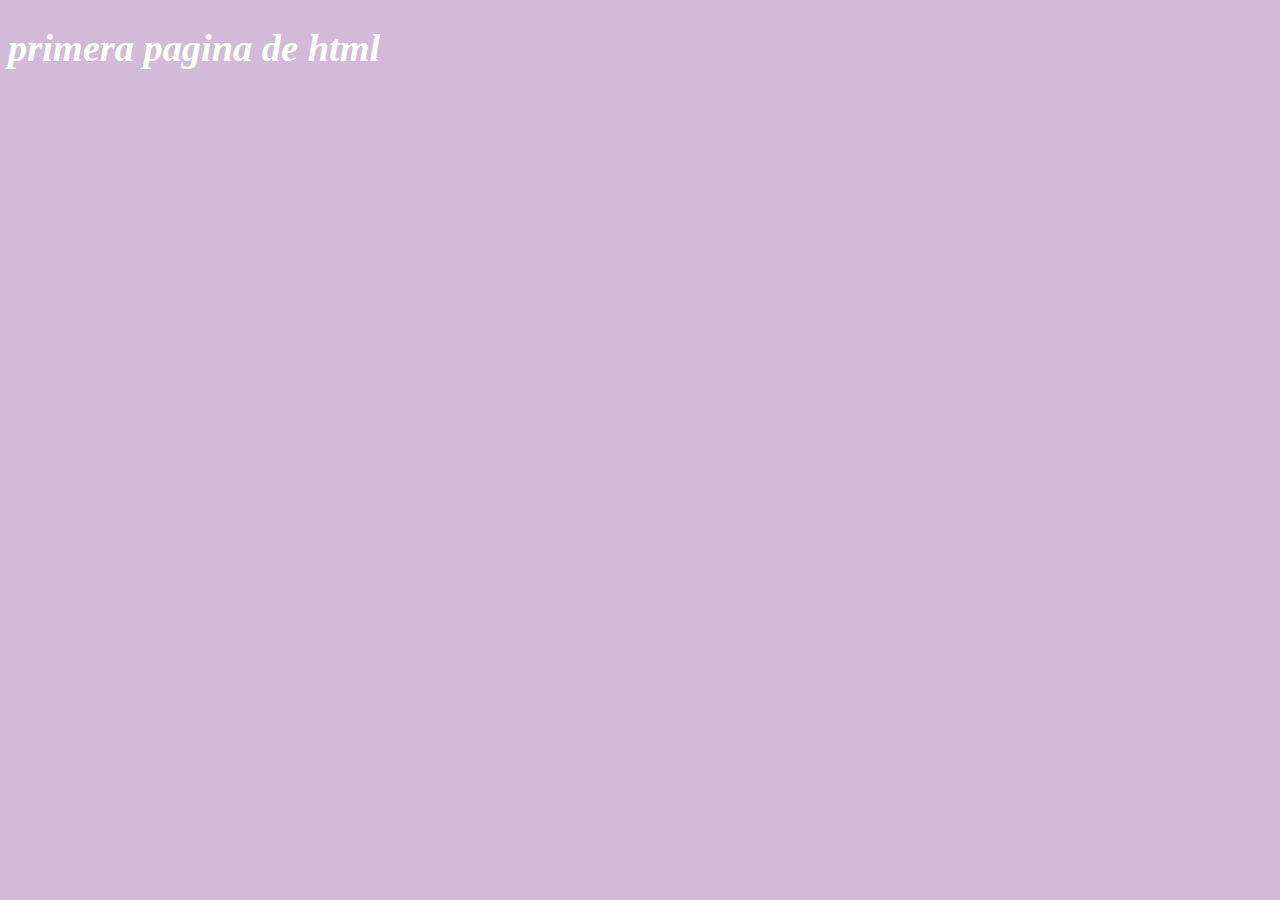
<file: index.html>
<!DOCTYPE html>
<html lang="es">
<head>
    <meta charset="UTF-8">
    <meta name="viewport" content="width=device-width, initial-scale=1.0">
    <title>pagina de bienvenida</title>
    <link rel="stylesheet" href="css/estiloindex.css">
</head>
<body>
<h1>primera pagina de html </h1>    
</body>
</html>
</file>
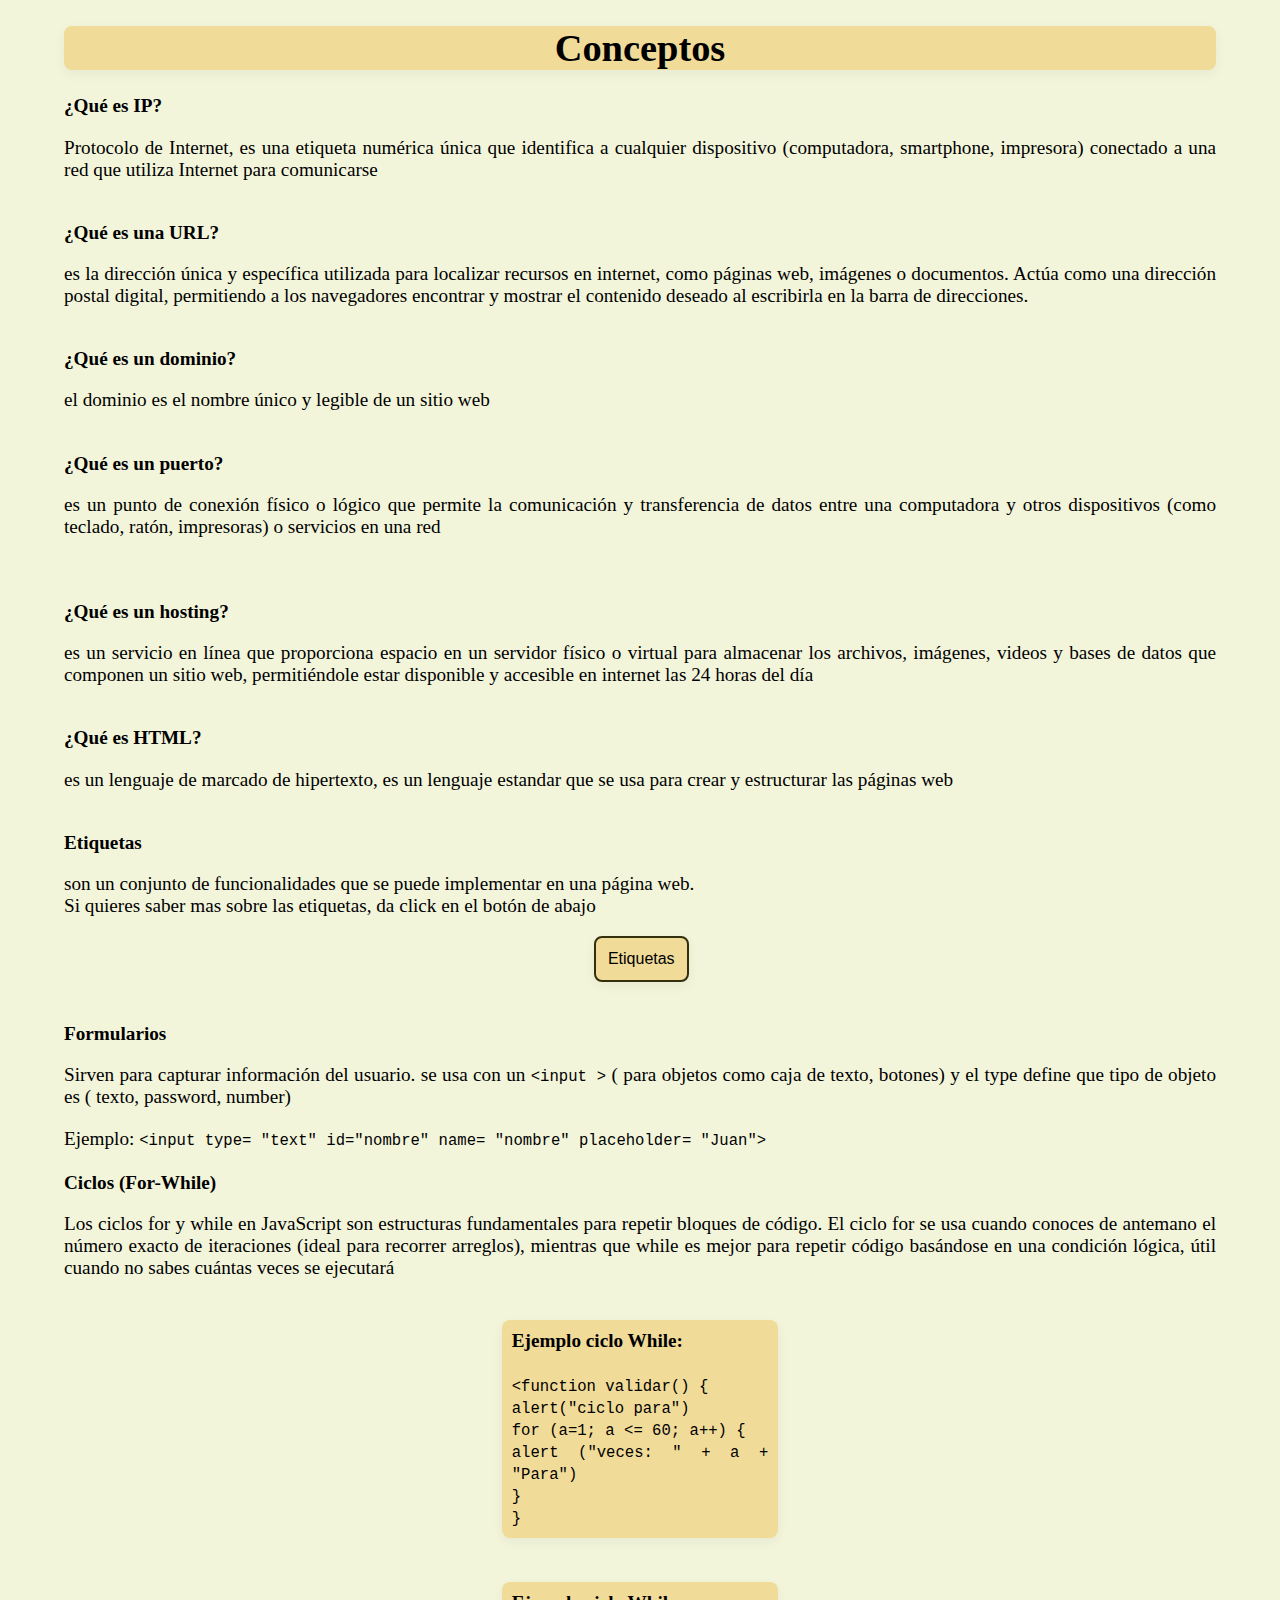
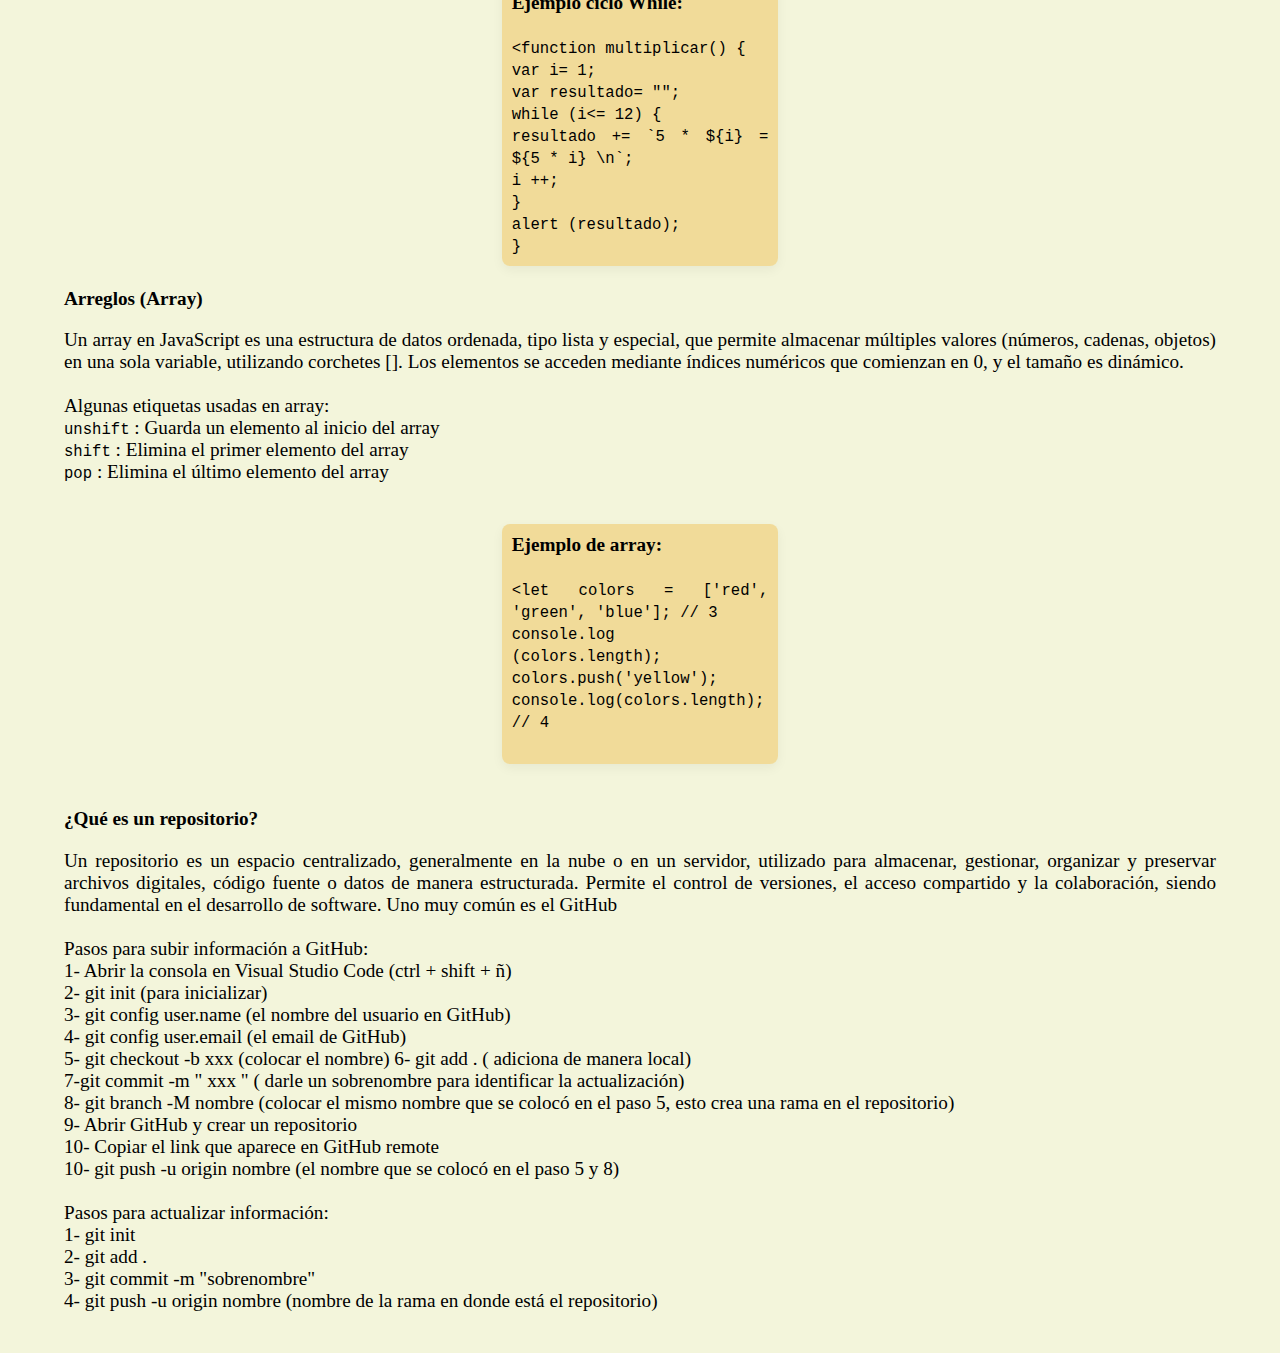
<file: conceptos.html>
<!DOCTYPE html>
<html lang="es">
<head>
    <title>web</title>
    <link rel="stylesheet" href="css/conceptos.css">
</head>
<body>
    <h1> Conceptos</h1>
<strong>¿Qué es IP?  </strong><br> 
<p> Protocolo de Internet, es una etiqueta numérica única que identifica
    a cualquier dispositivo (computadora, smartphone, impresora) conectado a 
    una red que utiliza Internet para comunicarse</p><br> 
    <strong>¿Qué es una URL? </strong><br> 
     <p> es la dirección única y específica utilizada para localizar recursos en internet, como páginas web, imágenes o documentos. 
     Actúa como una dirección postal digital, permitiendo a los navegadores encontrar y mostrar el contenido deseado al escribirla 
     en la barra de direcciones.</p> <br> 
    <strong>¿Qué es un dominio? </strong> <br> 
    <p>el dominio es el nombre único y legible de un sitio web</p><br> 
    <strong>¿Qué es un puerto? </strong><br>
    <p> es un punto de conexión físico o lógico que permite la comunicación y transferencia de datos entre una computadora y otros
        dispositivos (como teclado, ratón, impresoras) o servicios en una red</p> <br> <br>
    <strong>¿Qué es un hosting? </strong><br>
    <p> es un servicio en línea que proporciona espacio en un servidor físico o virtual para almacenar los archivos, imágenes, 
        videos y bases de datos que componen un sitio web, permitiéndole estar disponible y accesible en internet las 24 horas del día</p><br>
        <strong>¿Qué es HTML?</strong><br>
    <p> es un lenguaje de marcado de hipertexto, es un lenguaje estandar que se usa para crear y estructurar las páginas web </p><br>
    <strong>Etiquetas </strong><br>
    <p> son un conjunto de funcionalidades que se puede implementar en una página web. <br> Si quieres saber mas sobre las etiquetas, da click en el botón de abajo
        <div class="button">
            
            <button onclick="window.location.href='etiquetas.html'">
Etiquetas
</button>
        </div>
    </p><br>
     <strong>Formularios</strong><br>
    <p> Sirven para capturar información del usuario. se usa con un <code>&lt;input &gt;</code>  ( para objetos como caja de texto, botones) y el  type define que tipo de objeto es ( texto, password, number)</p> Ejemplo: 
<code>&lt;input type= "text" id="nombre" name= "nombre" placeholder= "Juan"&gt;</code><br><br>
    <strong>Ciclos (For-While)</strong><br>
    <p>Los ciclos for y while en JavaScript son estructuras fundamentales para repetir bloques de código. El ciclo for se usa cuando conoces de antemano el número exacto de iteraciones (ideal para recorrer arreglos), mientras que while es mejor para repetir código basándose en una condición lógica, útil cuando no sabes cuántas veces se ejecutará</p><br>

    <div class=" ejemplo"> 
         
         <strong>Ejemplo ciclo While: </strong><br><br>
    <code>&lt;function validar() { <br>
        alert("ciclo para")<br>
        for (a=1; a <= 60; a++) {<br>
            alert ("veces:  " + a + "Para")<br>
        }<br>
    }</code> </div> <br><br>
<div class=" ejemplo">
        <strong> Ejemplo ciclo While: </strong><br><br>
       <code>&lt;function multiplicar() { <br>
       var i= 1;<br>
        var resultado= ""; <br>
            while (i<= 12) {<br>
        resultado += `5 * ${i} = ${5 * i} \n`;<br>
        i ++; <br>
            } <br>
           alert (resultado); <br> 
    }</code> <br> 
</div><br>

    <strong>Arreglos (Array)</strong><br>
    <p>Un array en JavaScript es una estructura de datos ordenada, tipo lista y especial, que permite almacenar múltiples valores (números, cadenas, objetos) en una sola variable, utilizando corchetes []. Los elementos se acceden mediante índices numéricos que comienzan en 0, y el tamaño es dinámico. <br><br> Algunas etiquetas usadas en array: <br>
    
        <code>unshift</code> : Guarda un elemento al inicio del array<br>
        <code>shift</code> : Elimina el primer elemento del array<br>
        <code>pop</code> : Elimina el último elemento del array<br><br></p>
        
    <div class=" ejemplo">
        <strong> Ejemplo de array: </strong><br><br>
       <code>&lt;let colors = ['red', 'green', 'blue']; // 3<br>
       console.log (colors.length);<br>
        colors.push('yellow'); <br>
            console.log(colors.length); // 4<br>
      </code> <br> 
</div><br><br>

<strong>¿Qué es un repositorio?</strong><br>
<p>Un repositorio es un espacio centralizado, generalmente en la nube o en un servidor, utilizado para almacenar, gestionar, organizar y preservar archivos digitales, código fuente o datos de manera estructurada. Permite el control de versiones, el acceso compartido y la colaboración, siendo fundamental en el desarrollo de software. Uno muy común es el GitHub <br><br>

Pasos para subir información a GitHub: <br>
1- Abrir la consola en Visual Studio Code (ctrl + shift + ñ)<br>
2- git init (para inicializar)<br>
3- git config user.name (el nombre del usuario en GitHub)<br>
4- git config user.email (el email de GitHub)<br>
5- git checkout -b xxx (colocar el nombre)
6- git add . ( adiciona de manera local)<br>
7-git commit -m " xxx " ( darle un sobrenombre para identificar la actualización)<br>
8- git branch -M nombre (colocar el mismo nombre que se colocó en el paso 5, esto crea una rama en el repositorio)<br>
9- Abrir GitHub y crear un repositorio <br>
10- Copiar el link que aparece en GitHub remote <br>
10- git push -u origin nombre (el nombre que se colocó en el paso 5 y 8)<br><br>

Pasos para actualizar información: <br>
1- git init <br>
2- git add . <br>
3- git commit -m "sobrenombre"<br>
4- git push -u origin nombre (nombre de la rama en donde está el repositorio)<br><br>
</p>


</body>
</html>
</file>
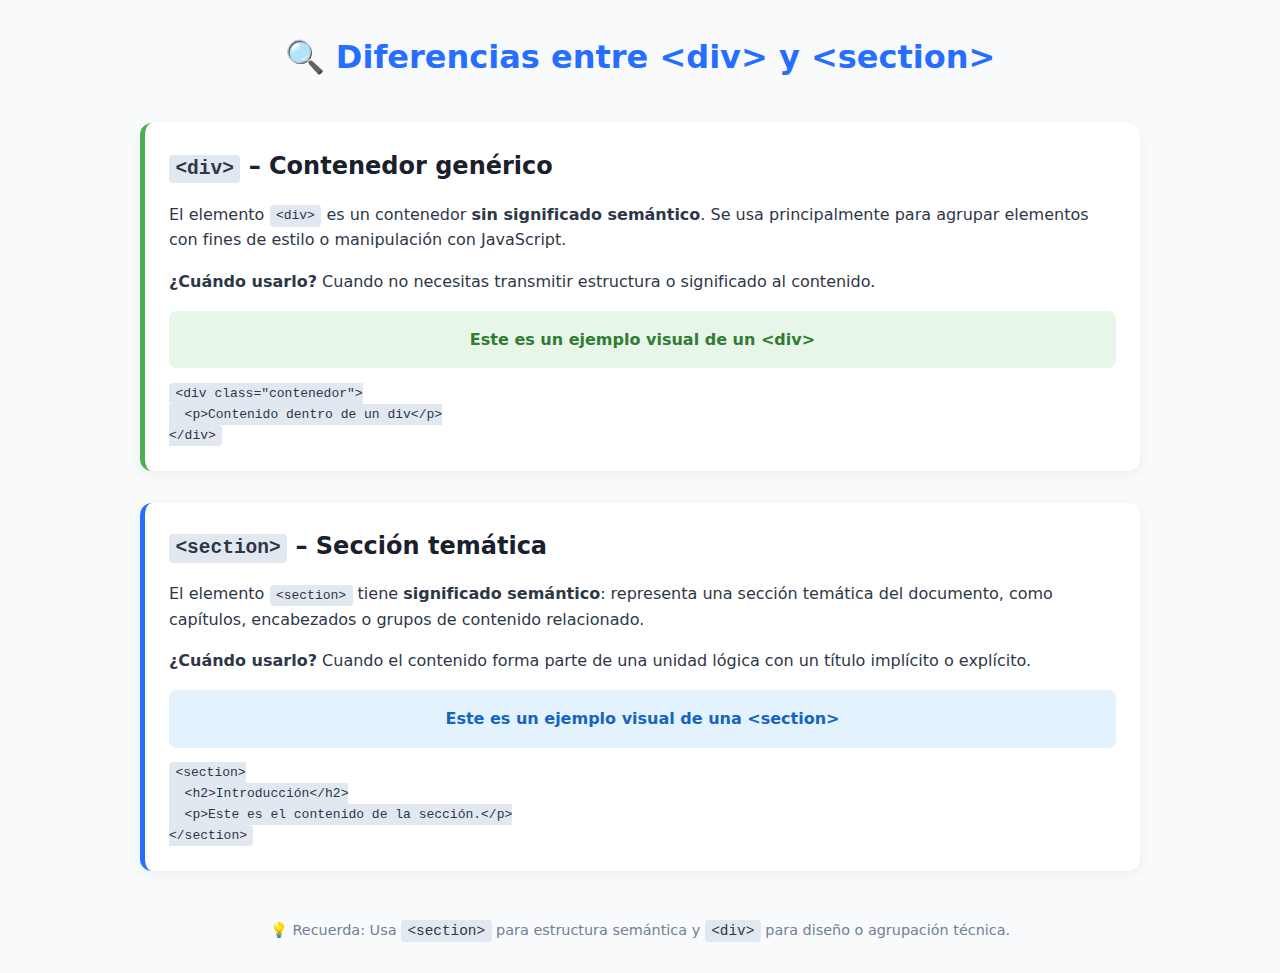
<file: divsection.html>
<!DOCTYPE html>
<html lang="es">
<head>
  <meta charset="UTF-8" />
  <meta name="viewport" content="width=device-width, initial-scale=1.0"/>
  <title>Guía Visual: &lt;div&gt; vs &lt;section&gt;</title>
  <style>
    * {
      margin: 0;
      padding: 0;
      box-sizing: border-box;
    }

    body {
      font-family: system-ui, -apple-system, sans-serif;
      background-color: #F9FAFB;
      color: #2D3748;
      line-height: 1.6;
      padding: 2rem;
    }

    h1, h2, h3 {
      margin-bottom: 1rem;
      color: #1A202C;
    }

    h1 {
      text-align: center;
      margin-bottom: 2.5rem;
      color: #256EFF;
    }

    p {
      margin-bottom: 1rem;
    }

    .container {
      max-width: 1000px;
      margin: 0 auto;
    }

    /* --- Tarjetas de ejemplo --- */
    .card {
      background: white;
      border-radius: 12px;
      padding: 1.5rem;
      margin-bottom: 2rem;
      box-shadow: 0 4px 12px rgba(0,0,0,0.05);
      border-left: 5px solid #256EFF;
    }

    .card.div {
      border-left-color: #4CAF50;
    }

    .card.section {
      border-left-color: #256EFF;
    }

    code {
      background: #E2E8F0;
      padding: 0.2rem 0.4rem;
      border-radius: 4px;
      font-family: monospace;
      color: #2D3748;
    }

    .example-box {
      padding: 1rem;
      margin: 1rem 0;
      border-radius: 8px;
      text-align: center;
      font-weight: bold;
    }

    .example-div {
      background-color: #E8F5E9;
      color: #2E7D32;
    }

    .example-section {
      background-color: #E3F2FD;
      color: #1565C0;
    }

    footer {
      text-align: center;
      margin-top: 3rem;
      color: #718096;
      font-size: 0.9rem;
    }
  </style>
  <body>
  <div class="container">
    <h1>🔍 Diferencias entre &lt;div&gt; y &lt;section&gt;</h1>

    <!-- Ejemplo de <div> -->
    <div class="card div">
      <h2><code>&lt;div&gt;</code> – Contenedor genérico</h2>
      <p>
        El elemento <code>&lt;div&gt;</code> es un contenedor <strong>sin significado semántico</strong>. 
        Se usa principalmente para agrupar elementos con fines de estilo o manipulación con JavaScript.
      </p>
      <p><strong>¿Cuándo usarlo?</strong> Cuando no necesitas transmitir estructura o significado al contenido.</p>

      <div class="example-box example-div">
        Este es un ejemplo visual de un &lt;div&gt;
      </div>
      <pre><code>&lt;div class="contenedor"&gt;
  &lt;p&gt;Contenido dentro de un div&lt;/p&gt;
&lt;/div&gt;</code></pre>
    </div>

    <!-- Ejemplo de <section> -->
    <div class="card section">
      <h2><code>&lt;section&gt;</code> – Sección temática</h2>
      <p>
        El elemento <code>&lt;section&gt;</code> tiene <strong>significado semántico</strong>: representa una sección temática del documento, 
        como capítulos, encabezados o grupos de contenido relacionado.
      </p>
      <p><strong>¿Cuándo usarlo?</strong> Cuando el contenido forma parte de una unidad lógica con un título implícito o explícito.</p>

      <div class="example-box example-section">
        Este es un ejemplo visual de una &lt;section&gt;</div>
      <pre><code>&lt;section&gt;
  &lt;h2&gt;Introducción&lt;/h2&gt;
  &lt;p&gt;Este es el contenido de la sección.&lt;/p&gt;
&lt;/section&gt;</code></pre>
    </div>

    <footer>
      💡 Recuerda: Usa <code>&lt;section&gt;</code> para estructura semántica y <code>&lt;div&gt;</code> para diseño o agrupación técnica.
    </footer>
  </div>
  </body>
</html>
</file>
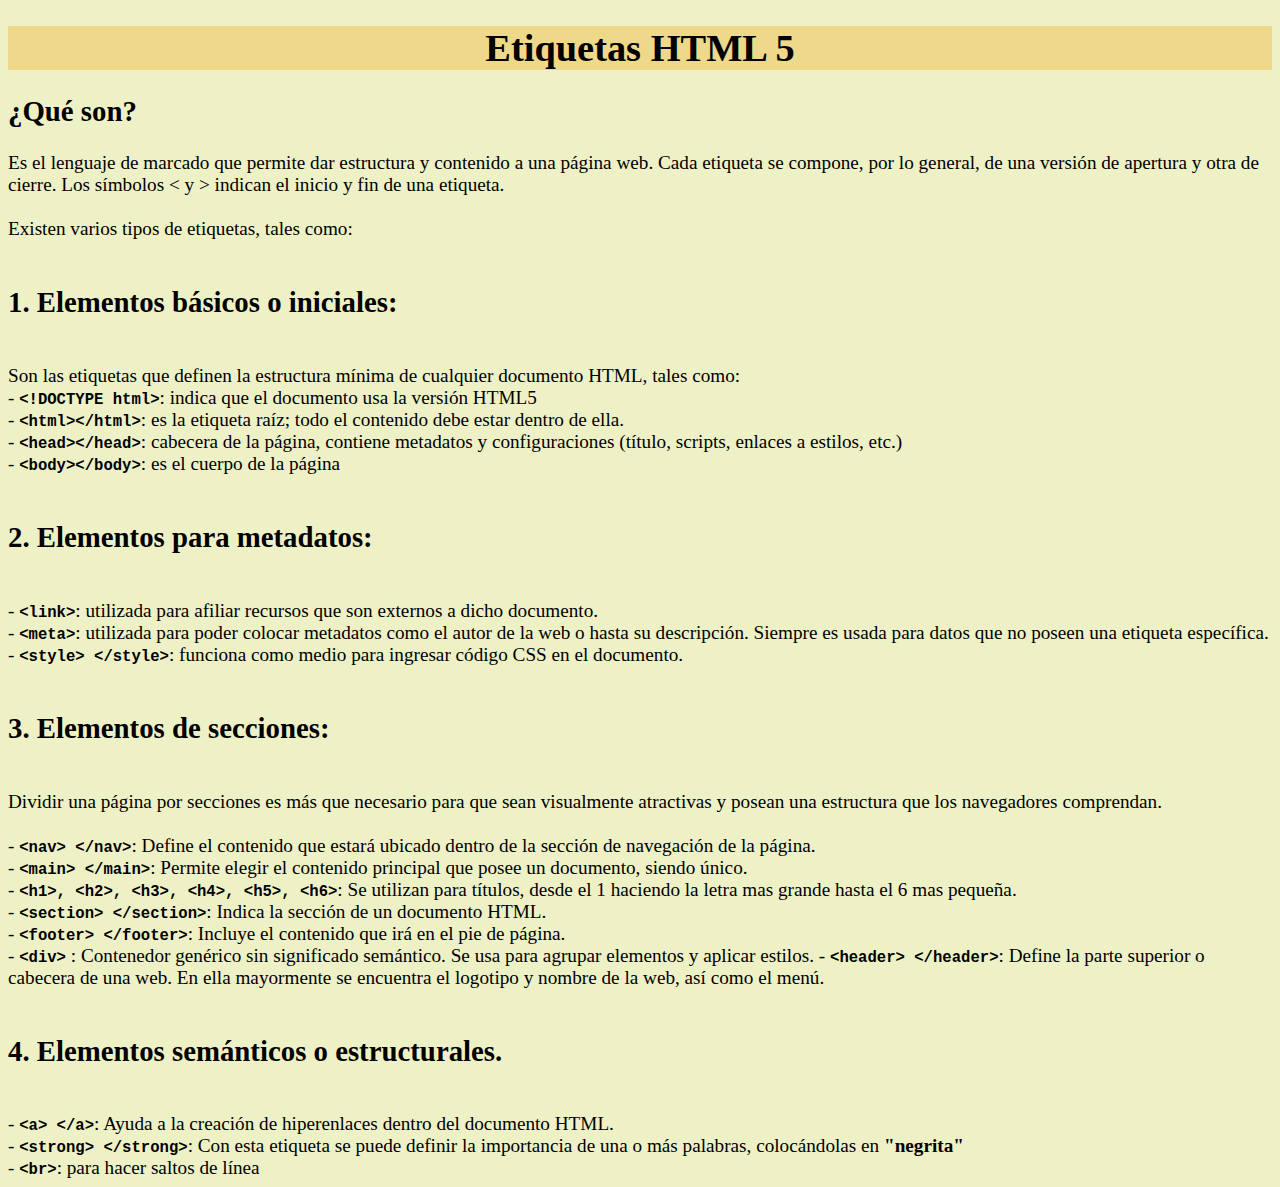
<file: etiquetas.html>
<!DOCTYPE html>
<html lang="es">
<head>
    <meta charset="UTF-8">
    <meta name="viewport" content="width=device-width, initial-scale=1.0">
    <title>web</title>
    <link rel="stylesheet" href="css/etiquetas.css">
</head>
<body>
    
    <h1> Etiquetas HTML 5 </h1>
    <div class="container">
    <header> </header>
<p1> <h2> ¿Qué son? </h2></p1>
Es el lenguaje de marcado que permite dar estructura y contenido a una página web. 
Cada etiqueta se compone, por lo general, de una versión de apertura y otra de cierre.
Los símbolos &lt; y &gt; indican el inicio y fin de una etiqueta. <br><br>
Existen varios tipos de etiquetas, tales como: <br><br>

<h2>1. Elementos básicos o iniciales:</h2> <br>
Son las etiquetas que definen la estructura mínima de cualquier documento HTML, tales como: <br>
- <strong><code>&lt;!DOCTYPE html&gt;</code></strong>: indica que el documento usa la versión HTML5 <br>
- <strong><code>&lt;html&gt;&lt;/html&gt;</code></strong>: es la etiqueta raíz; todo el contenido debe estar dentro de ella.<br>
- <strong><code>&lt;head&gt;&lt;/head&gt;</code></strong>: cabecera de la página, contiene metadatos y configuraciones (título, scripts, enlaces a estilos, etc.)<br>
- <strong><code>&lt;body&gt;&lt;/body&gt;</code></strong>: es el cuerpo de la página<br><br>

<h2>2. Elementos para metadatos:</h2><br>
- <strong><code>&lt;link&gt;</code></strong>: utilizada para afiliar recursos que son externos a dicho documento. <br>
- <strong><code>&lt;meta&gt;</code></strong>: utilizada para poder colocar metadatos como el autor de la web o hasta su descripción. Siempre es usada para datos 
que no poseen una etiqueta específica.<br>
- <strong><code>&lt;style&gt; &lt;/style&gt;</code></strong>: funciona como medio para ingresar código CSS en el documento.<br><br>

<h2>3. Elementos de secciones:</h2><br>
Dividir una página por secciones es más que necesario para que sean visualmente atractivas y posean una estructura que los navegadores 
comprendan.<br><br>
- <strong><code>&lt;nav&gt; &lt;/nav&gt;</code></strong>: Define el contenido que estará ubicado dentro de la sección de navegación de la página.<br>
- <strong><code>&lt;main&gt; &lt;/main&gt;</code></strong>: Permite elegir el contenido principal que posee un documento, siendo único.<br>
- <strong><code>&lt;h1&gt;, &lt;h2&gt;, &lt;h3&gt;, &lt;h4&gt;, &lt;h5&gt;, &lt;h6&gt;</code></strong>: Se utilizan para títulos, desde el 1 haciendo la letra mas 
grande hasta el 6 mas pequeña. <br>
- <strong><code>&lt;section&gt; &lt;/section&gt;</code></strong>: Indica la sección de un documento HTML.<br>
- <strong><code>&lt;footer&gt; &lt;/footer&gt;</code></strong>: Incluye el contenido que irá en el pie de página.<br>
- <strong><code>&lt;div&gt;</code></strong> : Contenedor genérico sin significado semántico. Se usa para agrupar elementos y aplicar estilos.
- <strong><code>&lt;header&gt; &lt;/header&gt;</code></strong>: Define la parte superior o cabecera de una web. En ella mayormente se encuentra el logotipo y nombre de la web, 
así como el menú.<br><br>

<h2>4. Elementos semánticos o estructurales.</h2> <br>
- <strong><code>&lt;a&gt; &lt;/a&gt;</code></strong>: Ayuda a la creación de hiperenlaces dentro del documento HTML.<br>
- <strong><code>&lt;strong&gt; &lt;/strong&gt;</code></strong>: Con esta etiqueta se puede definir la importancia de una o más palabras, colocándolas en <strong>"negrita"</strong><br>
- <strong><code>&lt;br&gt;</code></strong>: para hacer saltos de línea<br>

</body>
</html>
</file>
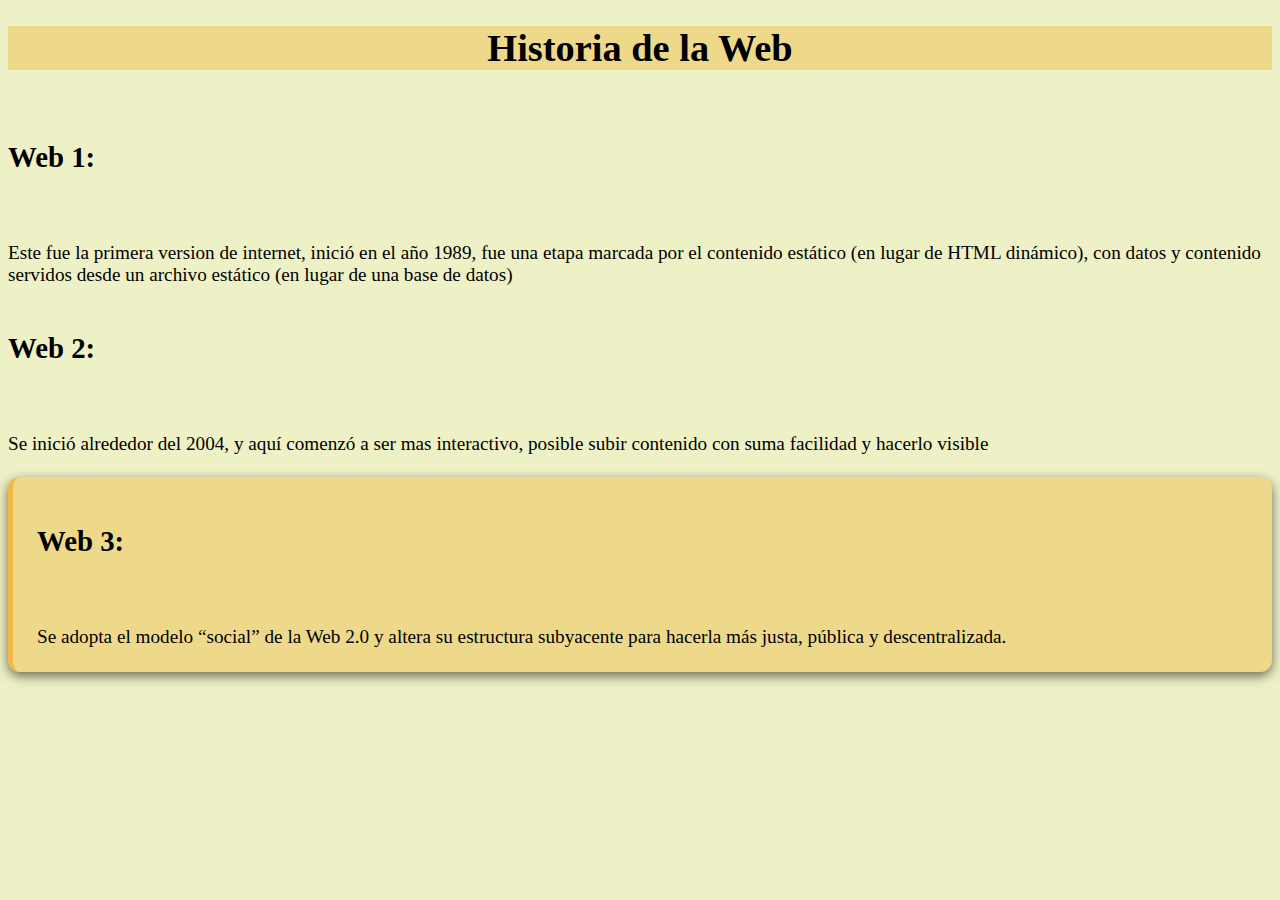
<file: nuevo.html>
<!DOCTYPE html>
<html lang="es">
<head>
    <meta charset="UTF-8">
    <meta name="viewport" content="width=device-width, initial-scale=1.0">
    <title>web</title>
    <link rel="stylesheet" href="css/estilo.css">
</head>
<style>
.container {
      max-width: 1000px;
      margin: 0 auto;
    }

    /* --- Tarjetas de ejemplo --- */
    .card {
      background: rgba(238, 171, 27, 0.342);
      border-radius: 12px;
      padding: 1.5rem;
      margin-bottom: 2rem;
      box-shadow: 0 4px 12px rgba(0, 0, 0, 0.568);
      border-left: 5px solid #f8980886;
    }
</style>
<body>

    <h1> Historia de la Web </h1><br>
<h2> Web 1:</h2> <br> <br>
<p1> Este fue la primera version de internet, inició en el año 1989, fue una etapa 
    marcada por el contenido estático (en lugar de HTML dinámico), con datos y contenido servidos 
    desde un archivo estático (en lugar de una base de datos)</p1> <br><br>
<h2> Web 2:</h2> <br> <br>
<p2> Se inició alrededor del 2004, y aquí comenzó a ser mas interactivo, posible subir 
    contenido con suma facilidad y hacerlo visible</p2> <br><br>

<div class="card Web 3">
<h2> Web 3:</h2> <br> <br>

<p3> Se adopta el modelo “social” de la Web 2.0 y altera su estructura subyacente para hacerla más justa, pública y 
    descentralizada.</p3></div>
</body>
</html>
</file>
<file: css/estiloindex.css>
body{
    background: rgb(210, 186, 216); /* color de fondo*/
    color:white; /* color de letra*/
    font-style: oblique; /* tipo de letra*/
    font-size: larger; /* tamaño de letra*/
}
</file>
<file: css/conceptos.css>
body{
    background: rgb(243, 245, 219); /* color de fondo*/
    color:rgb(0, 0, 0); /* color de letra*/
    font-style: normal;  /* tipo de letra*/
    font-size: larger; /* tamaño de letra*/
    text-align: justify;
    margin-left: 5%;
    margin-right: 5%;
}

h1{
    background: rgba(238, 171, 27, 0.342); /* color de fondo*/
    color:rgb(0, 0, 0); /* color de letra*/
    font-style:initial; /* tipo de letra*/
    text-align: center;
    border-radius: 8px;
    box-shadow: 0 4px 12px rgba(0,0,0,0.05);
}

button {
    background: rgba(238, 171, 27, 0.342);
    padding: 12px;
    border: 2px solid #332f0d;
    border-radius: 8px;
    font-size: 16px;
    margin-left: 46%;
    cursor: pointer;
    transition: all 0.3s ease;
    border-radius: 8px;
    box-shadow: 0 4px 12px rgba(0,0,0,0.05);
    
    
}

.ejemplo{
    margin-left: center;
    background:  rgba(238, 171, 27, 0.342);
    padding: 10px;
    border-radius: 8px;
    box-shadow: 0 4px 12px rgba(0,0,0,0.05);
    margin-left: 38%;
    margin-right: 38%;
}
</file>
<file: css/etiquetas.css>
body{
    background: rgb(238, 241, 198); /* color de fondo*/
    color:rgb(0, 0, 0); /* color de letra*/
    font-style: normal;  /* tipo de letra*/
    font-size: larger; /* tamaño de letra*/
}

h1{
    background: rgba(238, 171, 27, 0.342); /* color de fondo*/
    color:rgb(0, 0, 0); /* color de letra*/
    font-style:initial; /* tipo de letra*/
    text-align: center;
}

button {
    background: rgba(238, 171, 27, 0.342);
    padding: 12px;
    border: 2px solid #332f0d;
    border-radius: 8px;
    font-size: 16px;
    margin-left: 30%;
}

div.class.img{
    margin-left: 30%;
}
</file>
<file: css/estilo.css>
body{
    background: rgb(238, 241, 198); /* color de fondo*/
    color:rgb(0, 0, 0); /* color de letra*/
    font-style: normal;  /* tipo de letra*/
    font-size: larger; /* tamaño de letra*/
}

h1{
    background: rgba(238, 171, 27, 0.342); /* color de fondo*/
    color:rgb(0, 0, 0); /* color de letra*/
    font-style:initial; /* tipo de letra*/
    text-align: center;
}

button {
    background: rgba(238, 171, 27, 0.342);
    padding: 12px;
    border: 2px solid #332f0d;
    border-radius: 8px;
    font-size: 16px;
    margin-left: 30%;
}

div.class.img{
    margin-left: 30%;
}
</file>
